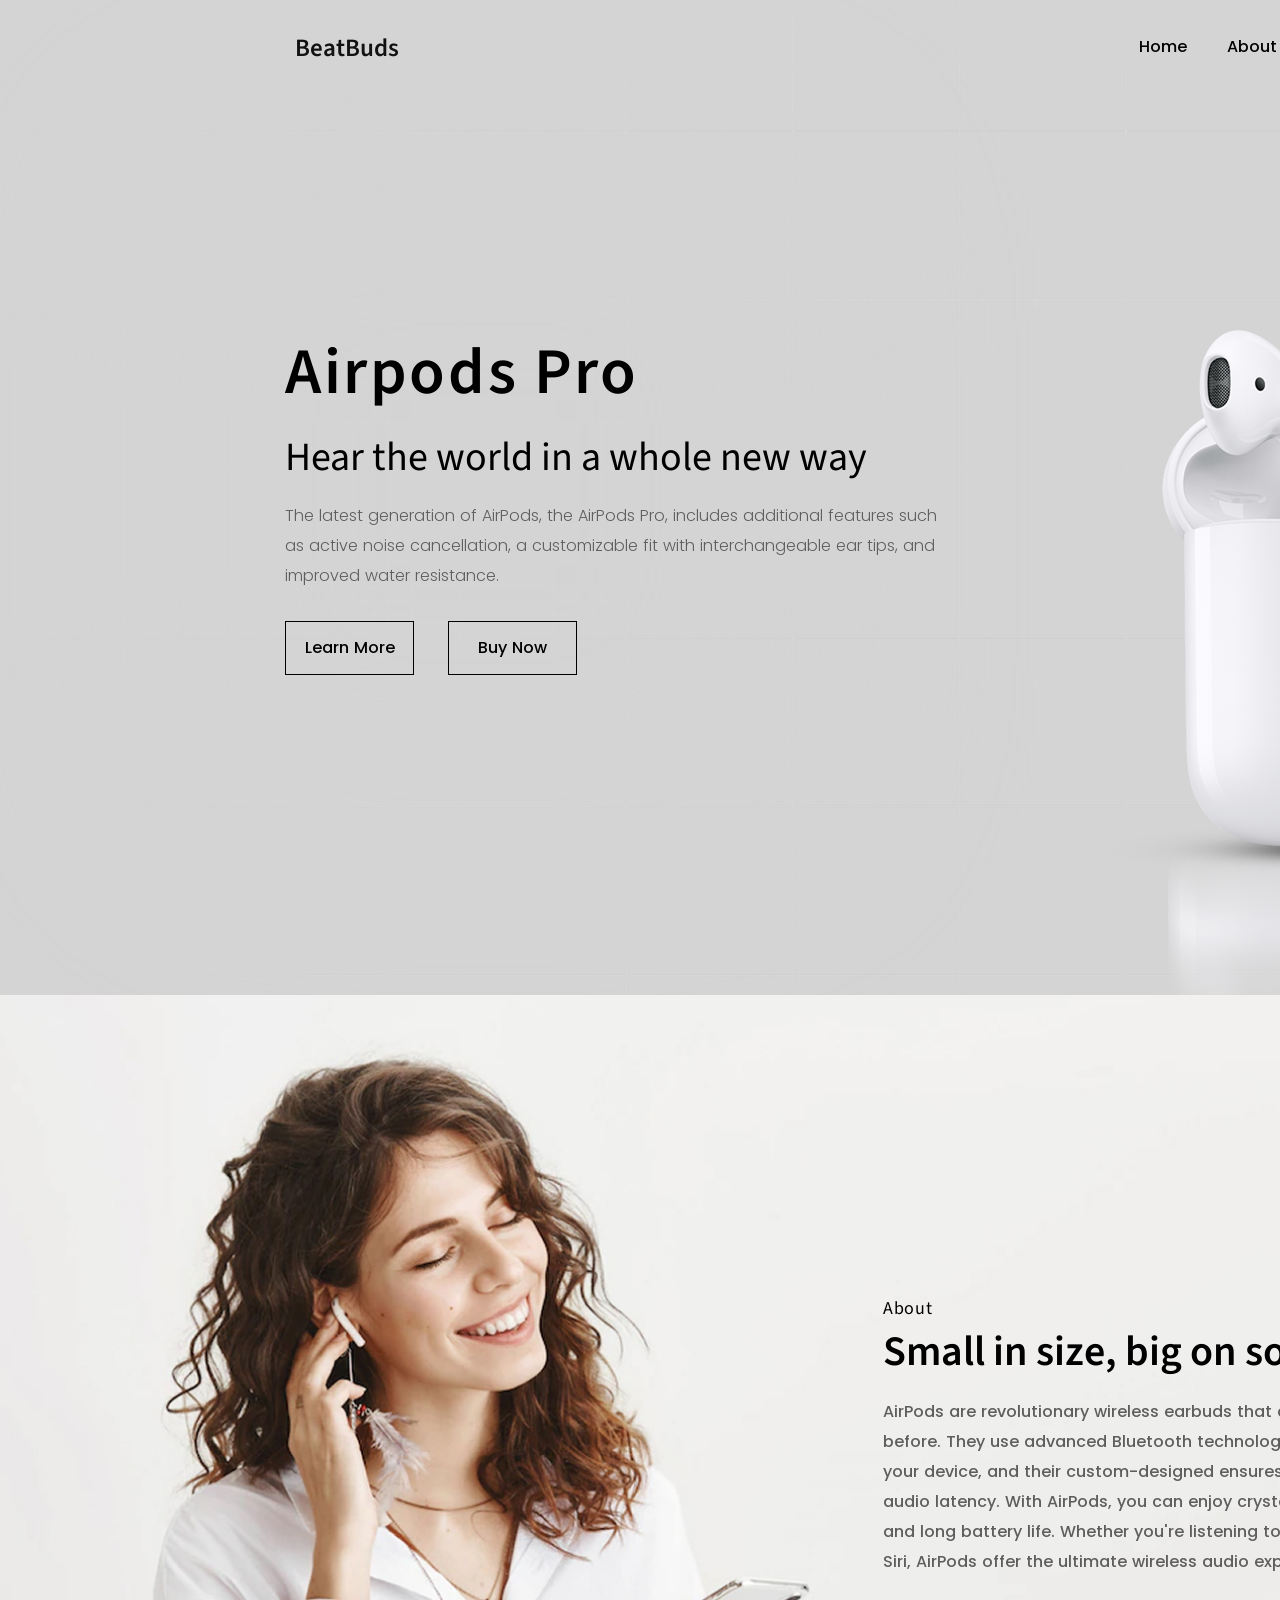
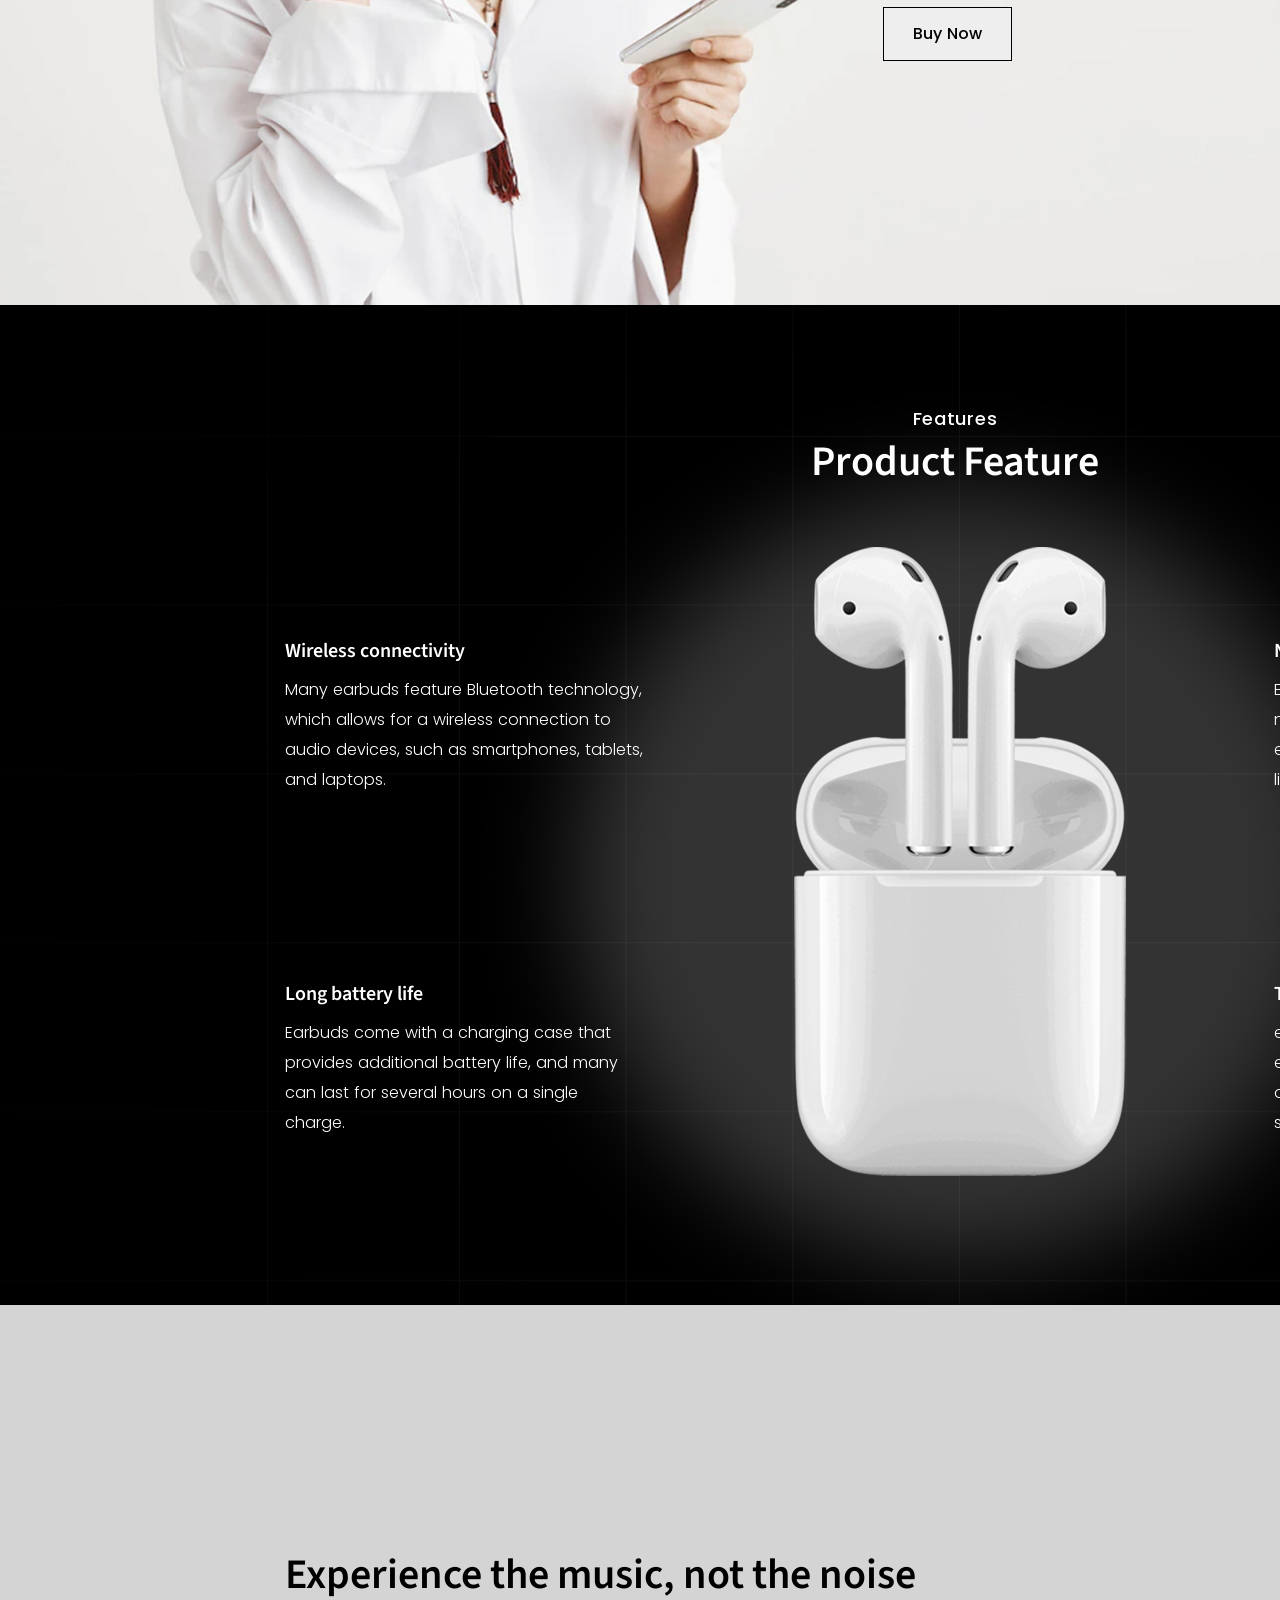
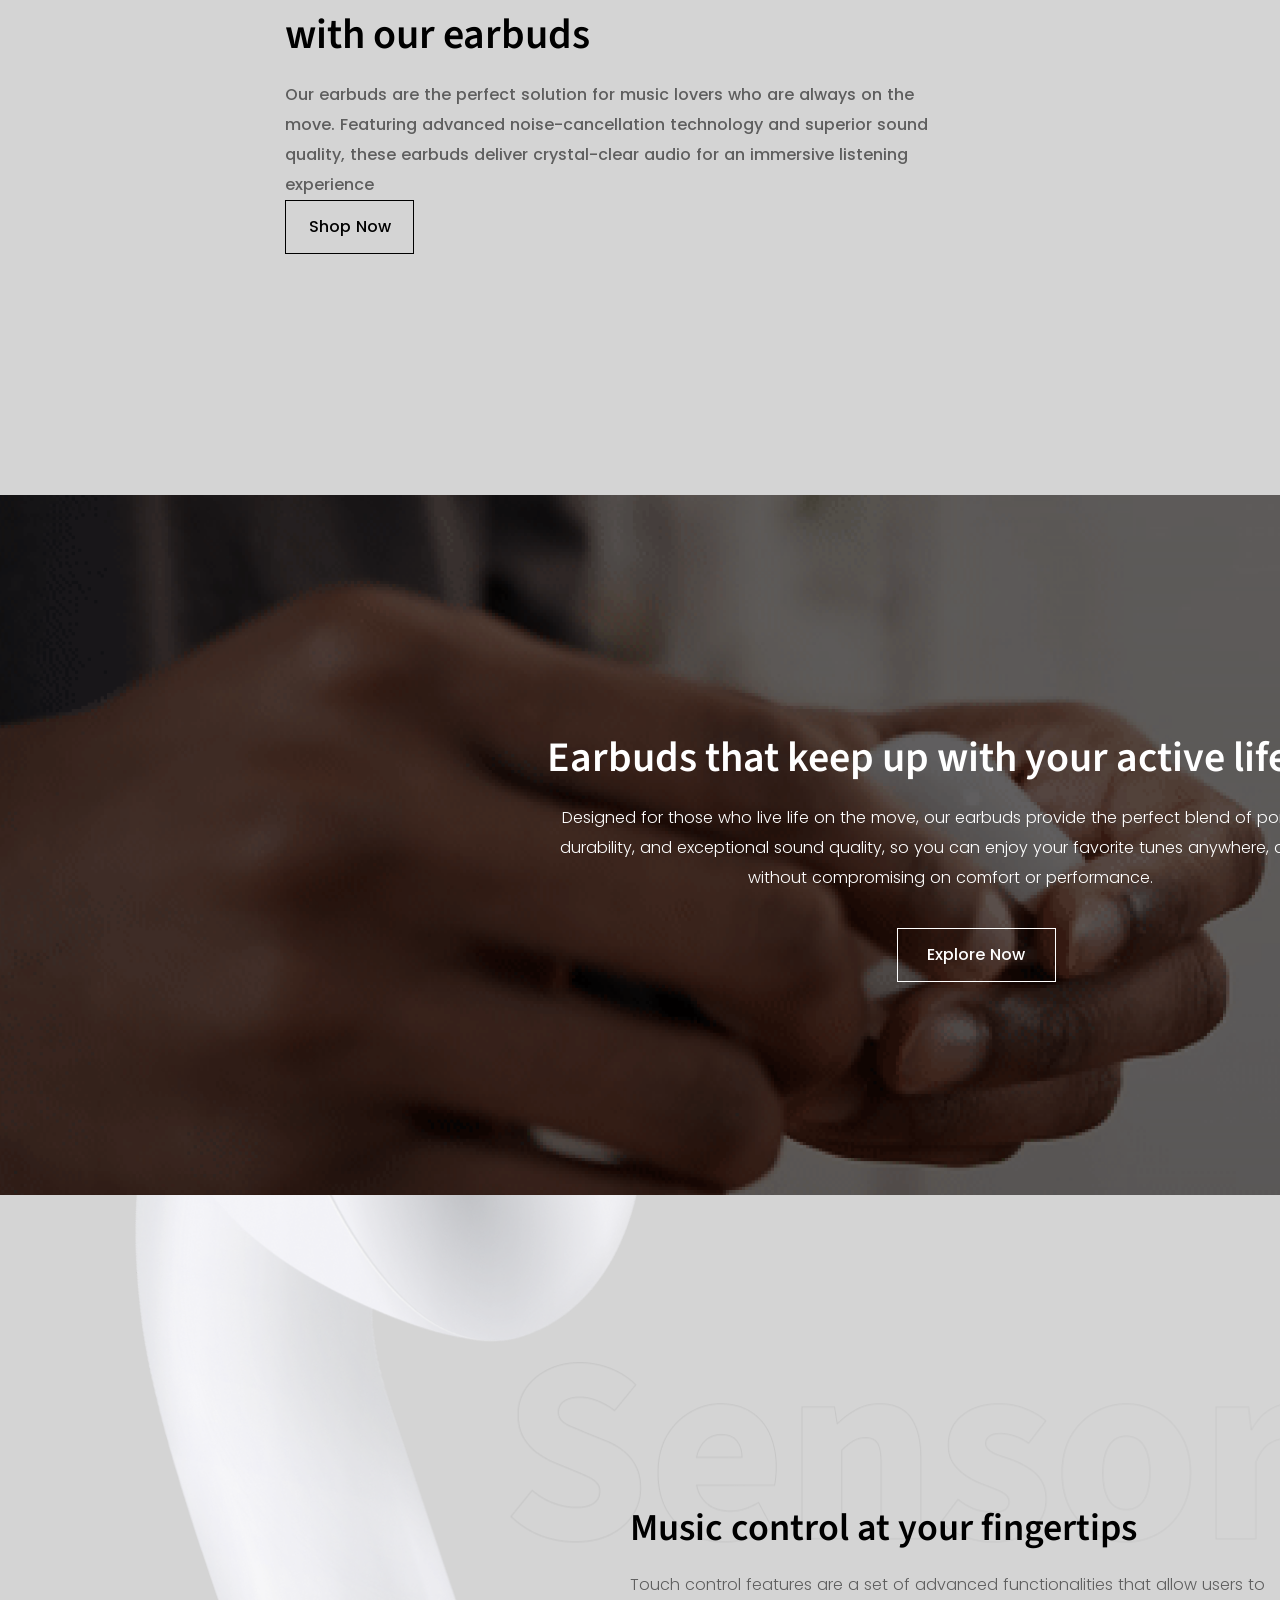
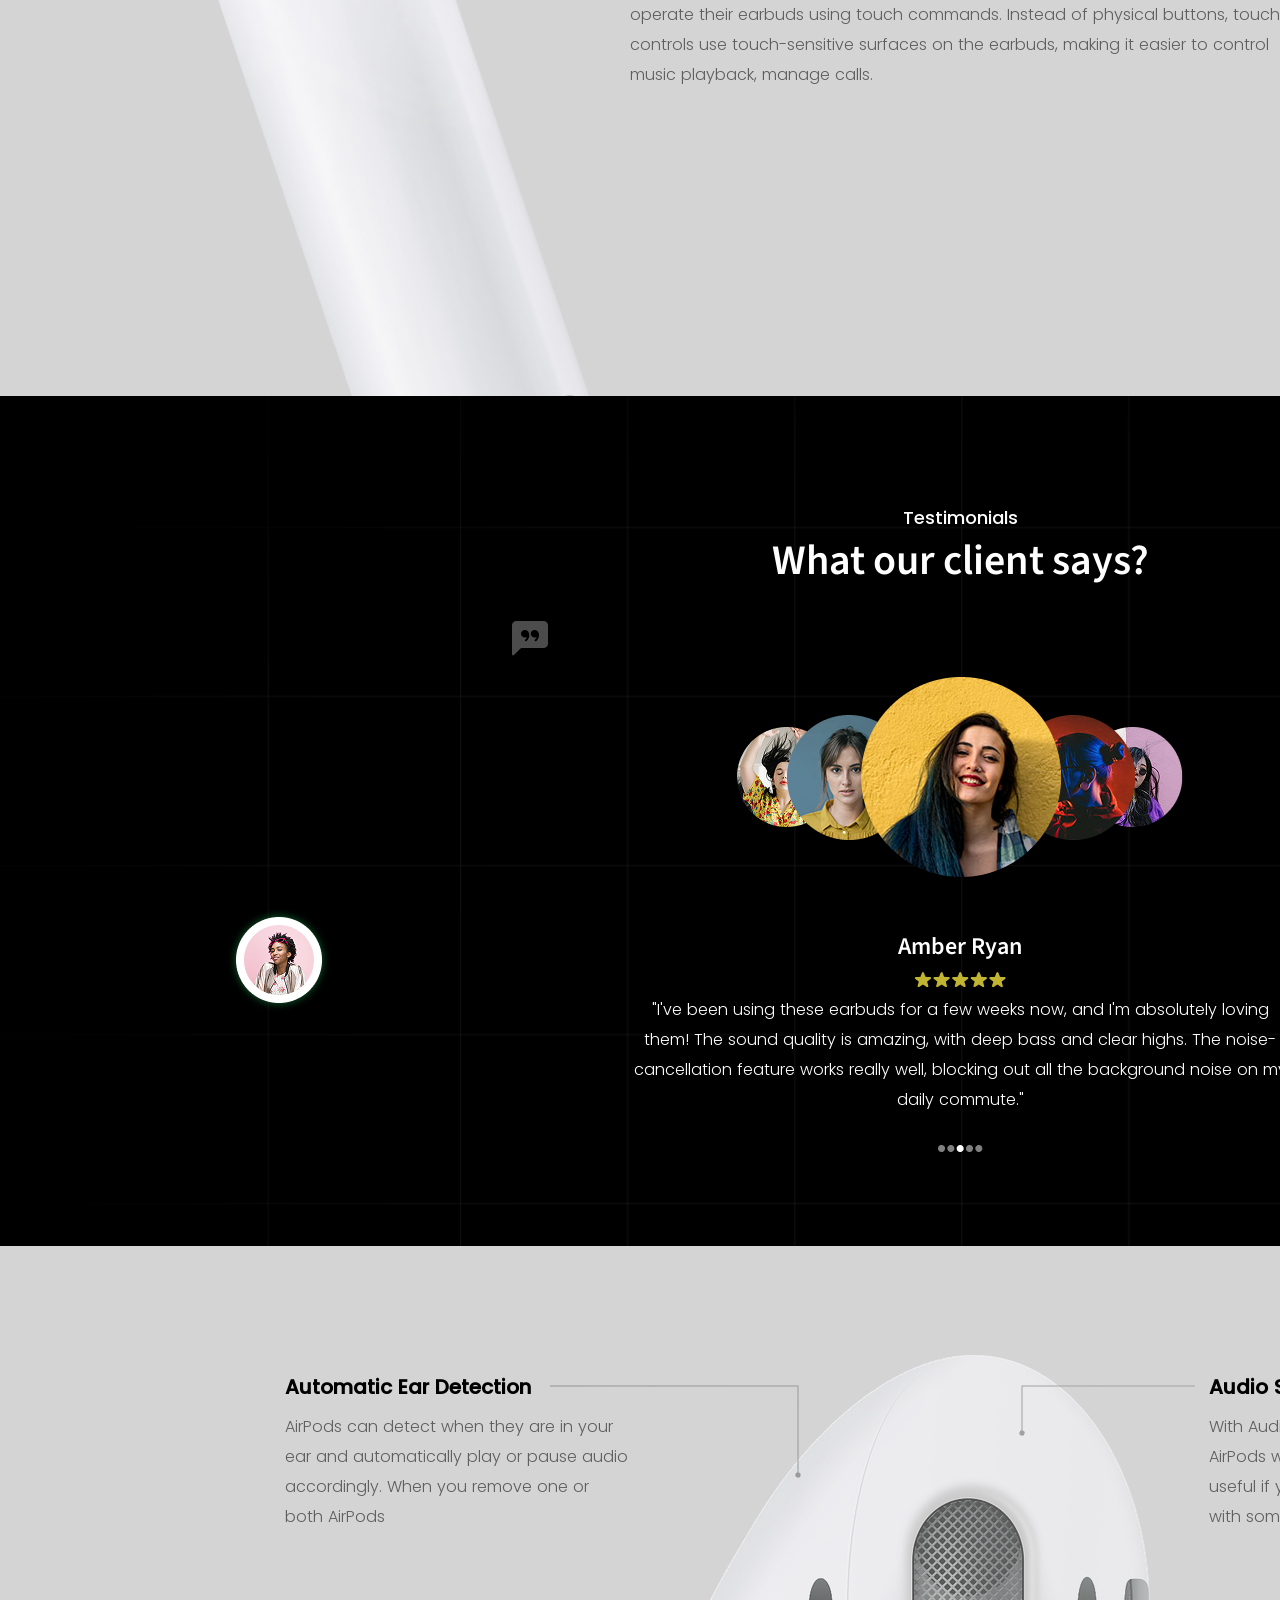
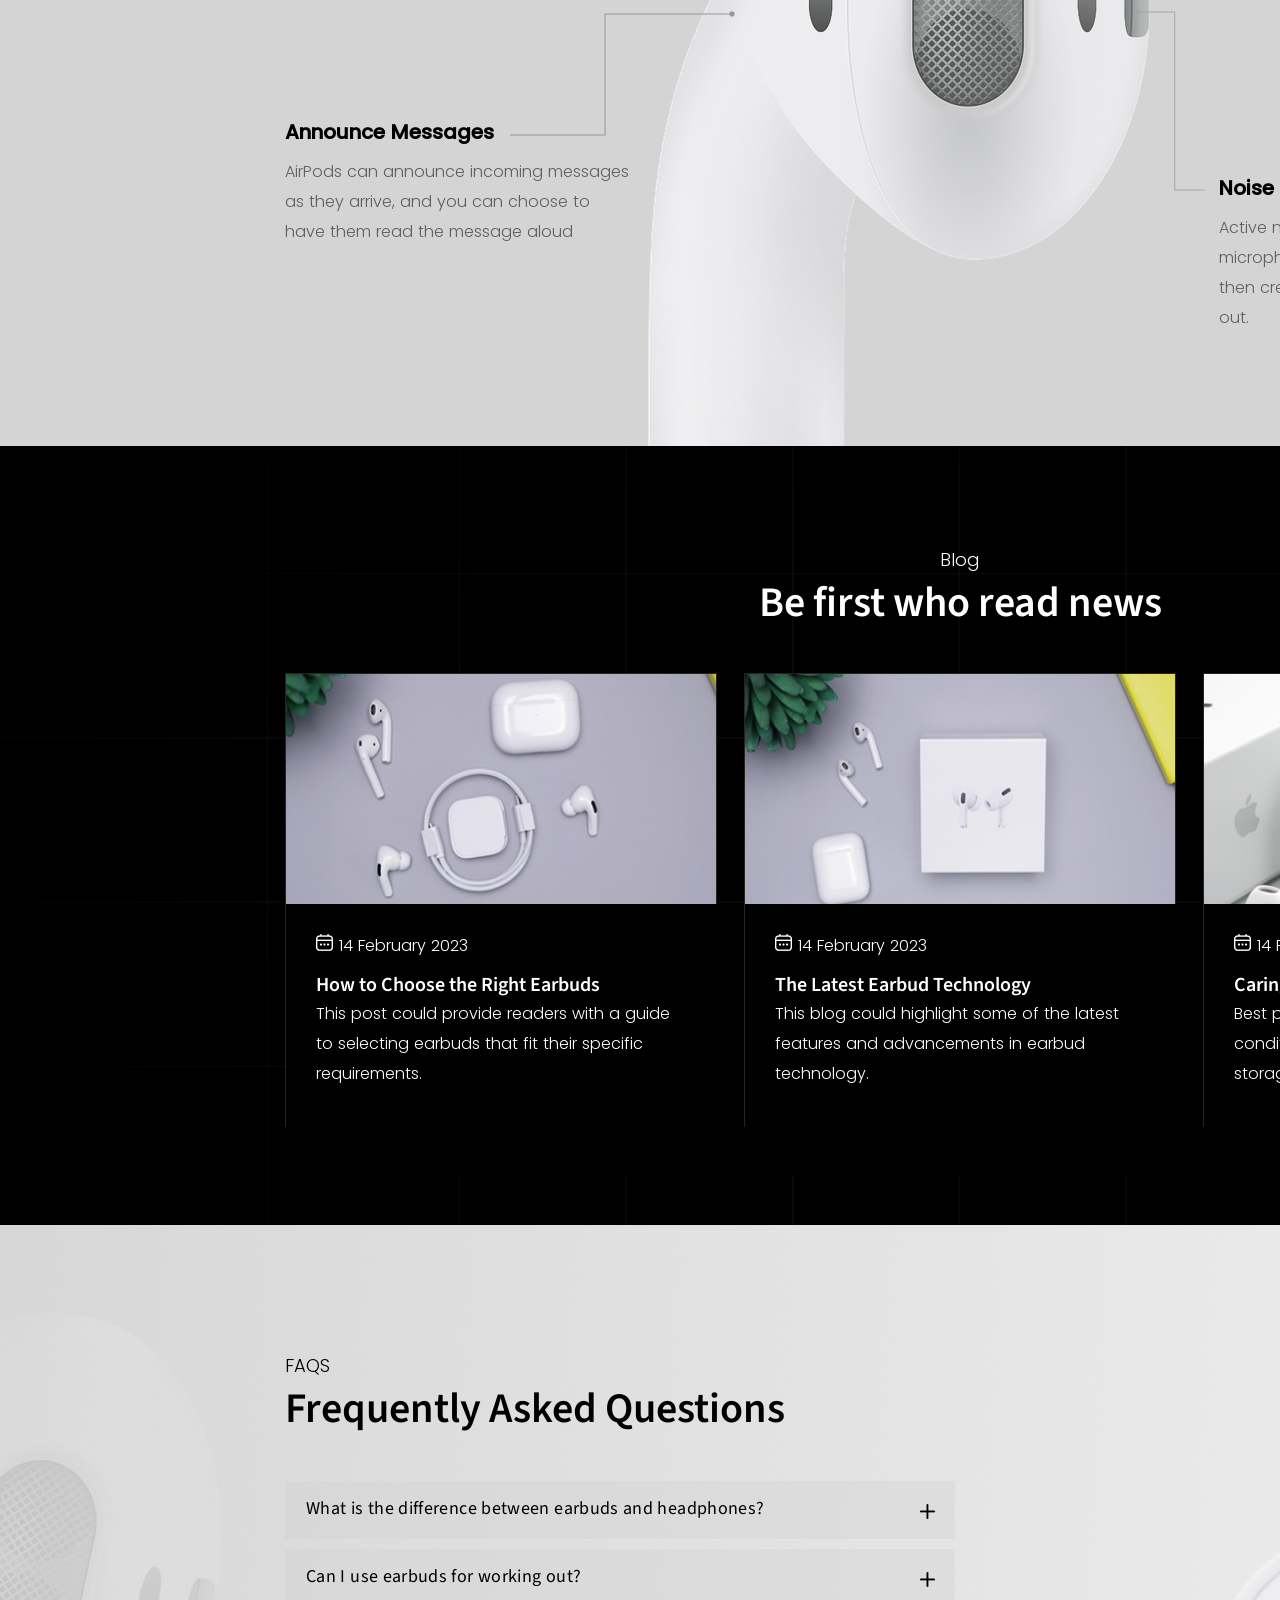
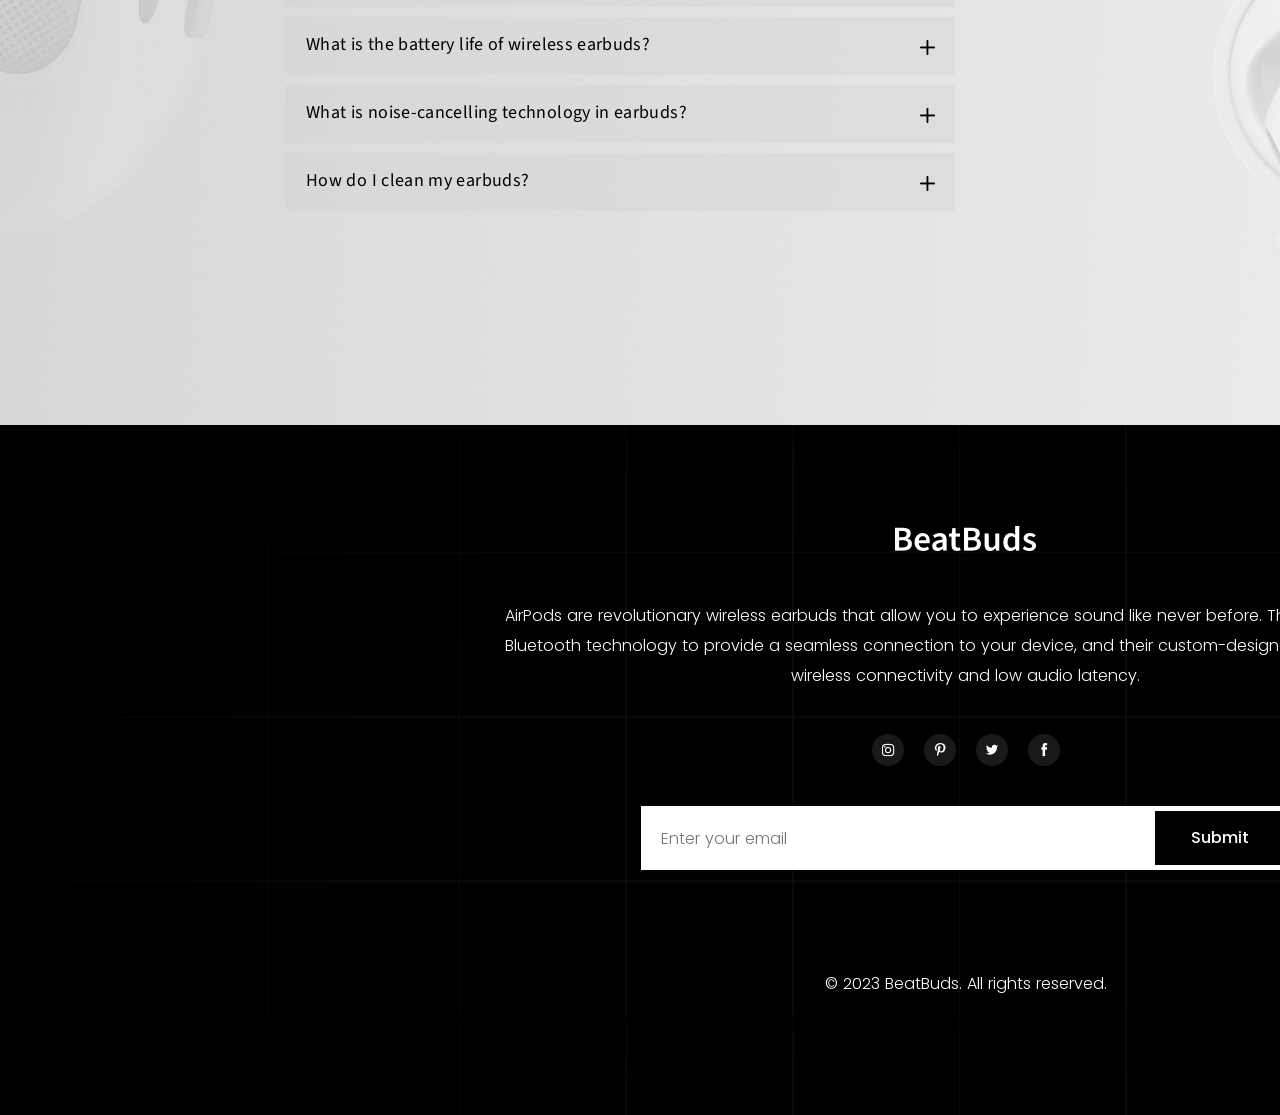
<file: index.html>
<!DOCTYPE html>
<html lang="en">
<head>
    <meta charset="UTF-8">
    <meta name="viewport" content="width=device-width, initial-scale=1.0">
    <link rel="stylesheet" href="css/main.css">
    <title>Document</title>
</head>
<body>
    <div class="container">
        <div class="nav">
            <p class="nav_h">BeatBuds</p>
            <div class="menu">
                <input type="button" value="Home"class="nav_but">
                <input type="button" value="About"class="nav_but">
                <input type="button" value="Product"class="nav_but">
                <input type="button" value="Contact"class="nav_but">
                <div class="line"></div>
                <img src="./images/user.png" alt="user">
                <img src="./images/bag-2.png" alt="bag">
            </div>
        </div>
        <div class="gradient_container_1">
            
        </div>
        <div class="container_center">
            <div class="text_center">
            <h1 class="container_center_h">Airpods Pro</h1>
            <h4 class="container_center_p">Hear the world in a whole new way</h4>
            <p class="container_center_d">The latest generation of AirPods, the AirPods Pro, includes additional features such<br> as active noise cancellation, a customizable fit with interchangeable ear tips, and<br> improved water resistance.</p>
            <a href="./black_theme.html"><input type="button" value="Learn More" class="cent_but"></a>
            <input type="button" value="Buy Now" class="cent_but">
            </div>
            <img src="./images/airpods.png" alt="Airpods Pro">
        </div>
    </div>
    <div class="container_1">
        <div class="container_1_content">
            <p class="container_1_about">About</p>
            <p class="container_1_h">Small in size, big on sound</p>
            <p class="container_1_p">AirPods are revolutionary wireless earbuds that allow you to experience sound like never
                 before. They use advanced Bluetooth technology to provide a seamless connection to your
                  device, and their custom-designed ensures reliable wireless connectivity and low audio
                   latency. With AirPods, you can enjoy crystal-clear sound, intuitive touch controls, and long
                 battery life. Whether you're listening to music, taking phone calls, or activating Siri, AirPods offer
                 the ultimate wireless audio experience.</p>
            <input type="button" value="Buy Now" class="cent_but container_1_but">
        </div>
    </div>
    <div class="container_2">
        <div class="top_block">
            <p class="top_block_1">Features</p>
            <p class="top_block_2">Product Feature</p>
        </div>
        <div class="left_block_1">
            <p class="block_container_2_h">Wireless connectivity</p>
            <p class="block_container_2_p">Many earbuds feature Bluetooth technology, which allows for a wireless connection to audio devices, such as smartphones, tablets, and laptops.</p>
        </div>
        <div class="left_block_2">
            <p class="block_container_2_h">Long battery life</p>
            <p class="block_container_2_p">Earbuds come with a charging case that provides additional battery life, and many can last for several hours on a single<br> charge.</p>
        </div>
        <div class="central_block"></div>
        <img src="./images/airpods_container_2.png" class="central_img">
        <div class="right_block_1">
            <p class="block_container_2_h">Noise isolation/cancellation</p>
            <p class="block_container_2_p">Earbuds come with noise isolation or active noise cancellation features, which block out external noise and provide an immersive listening experience.</p>
        </div>
        <div class="right_block_2">
            <p class="block_container_2_h">Touch controls</p>
            <p class="block_container_2_p">earbuds allow you to tap on one or both earbuds to play or pause music, skip tracks, or answer and end phone calls also offer swipe gestures to adjust the volume.</p>
        </div>
        </div>
        <div class="container_3">
            <div class="container_3_center">
                <p class="container_3_h">Experience the music, not the noise 
with our earbuds</p>
                <p class="container_3_p">Our earbuds are the perfect solution for music lovers who are always on the move. Featuring advanced noise-cancellation technology and superior sound quality, these earbuds deliver crystal-clear audio for an immersive listening experience</p>
                <input type="button" value="Shop Now" class="cent_but">
            </div>
            <div class="container_3_circle"></div>
            <img src="./images/airpods_container_3.png" class="container_3_img">
        </div>
        <div class="container_4">
            <div class="content_4">
                <p class="content_4_h">Earbuds that keep up with your active lifestyle</p>
                <p class="content_4_p">Designed for those who live life on the move, our earbuds provide the perfect blend of portability, durability, and exceptional sound quality, so you can enjoy your favorite tunes anywhere, anytime, without compromising on comfort or performance.</p>
                <input type="button" value="Explore Now" class="cent_but_4">
            </div>
        </div>
        <div class="container_5">
            <div class="content_5">
                <p class="content_5_h">Music control at your fingertips</p>
                <p class="content_5_p">Touch control features are a set of advanced functionalities that allow users to operate their earbuds using touch commands. Instead of physical buttons, touch controls use touch-sensitive surfaces on the earbuds, making it easier to control music playback, manage calls.</p>
            </div>
        </div>
        <div class="container_6">
            <div class="title_6">
                <p class="title_6_small">Testimonials</p>
                <p class="title_6_big">What our client says?</p>
            </div>
            <img src="./images/Group 150.png" class="content_6">
            <div class="title_6_down">
                <p class="title_6_down_big">Amber Ryan</p>
                <img src="./images/Frame 1002.png" class="content_6_stars">
                <p class="title_6_down_small">"I've been using these earbuds for a few weeks now, and I'm absolutely loving them! The sound quality is amazing, with deep bass and clear highs. The noise-cancellation feature works really well, blocking out all the background noise on my daily commute."</p>
            </div>
            <img src="./images/Navigation Dots.png" class="Navigation_dot">
            <img src="./images/5_container_icons.png" class="content_6_icons">
        </div>
        <div class="container_7">
            <div class="title_7_lu">
                <p class="title_7_big">Automatic Ear Detection</p>
                <p class="title_7_small">AirPods can detect when they are in your ear and automatically play or pause audio accordingly. When you remove one or both AirPods</p>
            </div>
            <div class="title_7_ld">
                <p class="title_7_big">Announce Messages</p>
                <p class="title_7_small">AirPods can announce incoming messages as they arrive, and you can choose to have them read the message aloud</p>
            </div>
            <div class="title_7_ru">
                <p class="title_7_big">Audio Sharing</p>
                <p class="title_7_small">With Audio Sharing, you can share audio from your AirPods with another person's AirPods. This feature is useful if you want to watch a movie or listen to music with someone else.</p>
            </div>
            <div class="title_7_rd">
                <p class="title_7_big">Noise Cancellation</p>
                <p class="title_7_small">Active noise cancellation (ANC) headphones use microphones to detect and analyze external noise, then create an opposing sound wave to cancel it out.</p>
            </div>
        </div>
        <div class="container_8">
           <div class="title_8">
            <p class="title_8_p">Blog</p>
            <p class="title_8_h">Be first who read news</p>
           </div>
           <div class="content_8">
            <div class="content_8_b c8b_1">
                <div class="content_8_text">
                    <p class="date_8"><img src="./images/calendar.png" class="img_8">14 February 2023</p>
                    <p class="content_8_big">How to Choose the Right Earbuds</p>
                    <p class="content_8_small">This post could provide readers with a guide<br> to selecting earbuds that fit their specific<br> requirements.</p>
                </div>
            </div>
            <div class="content_8_b c8b_2">
                <div class="content_8_text">
                    <p class="date_8"><img src="./images/calendar.png" class="img_8">14 February 2023</p>
                    <p class="content_8_big">The Latest Earbud Technology</p>
                    <p class="content_8_small">This blog could highlight some of the latest <br>features and advancements in earbud<br> technology.</p>
                </div>
            </div>
            <div class="content_8_b c8b_3">
                <div class="content_8_text">
                    <p class="date_8"><img src="./images/calendar.png" class="img_8">14 February 2023</p>
                    <p class="content_8_big">Caring for Your Earbuds</p>
                    <p class="content_8_small">Best practices for keeping their earbuds in top<br> condition, including cleaning instructions,<br> storage recommendations.</p>
                </div>
            </div>
           </div>
        </div>
        <div class="container_9">
            <div class="content_9">
                <div class="text_9">
                    <p class="p_small_9">FAQs</p>
                    <p class="p_big_9">Frequently Asked Questions</p>
                </div>
                <div class="choice">
                    <div class="choice_part">
                        <div class="choice_verh">
                        <p>What is the difference between earbuds and headphones?</p>
                        <div class="img_cont_9"></div>
                        </div>
                        <p class="choice_niz">Battery life varies depending on the specific earbud model, but most<br> wireless earbuds can last anywhere from 4 to 10 hours on a single charge.</p>
                    </div>
                    <div class="choice_part">
                        <div class="choice_verh">
                        <p>Can I use earbuds for working out?</p>
                        <div class="img_cont_9"></div>
                        </div>
                        <p class="choice_niz">Battery life varies depending on the specific earbud model, but most<br> wireless earbuds can last anywhere from 4 to 10 hours on a single charge.</p>
                    </div>
                    <div class="choice_part">
                        <div class="choice_verh">
                        <p>What is the battery life of wireless earbuds?</p>
                        <div class="img_cont_9"></div>
                        </div>
                        <p class="choice_niz">Battery life varies depending on the specific earbud model, but most<br> wireless earbuds can last anywhere from 4 to 10 hours on a single charge.</p>
                    </div>
                    <div class="choice_part">
                        <div class="choice_verh">
                        <p>What is noise-cancelling technology in earbuds?</p>
                        <div class="img_cont_9"></div>
                        </div>
                        <p class="choice_niz">Battery life varies depending on the specific earbud model, but most<br> wireless earbuds can last anywhere from 4 to 10 hours on a single charge.</p>
                    </div>
                    <div class="choice_part">
                        <div class="choice_verh">
                        <p>How do I clean my earbuds?</p>
                        <div class="img_cont_9"></div>
                        </div>
                        <p class="choice_niz">Battery life varies depending on the specific earbud model, but most<br> wireless earbuds can last anywhere from 4 to 10 hours on a single charge.</p>
                    </div>
                </div>
            </div>
        </div>
        <footer>
            <img src="./images/logo_footer.png" class="footer_logo">
            <p>AirPods are revolutionary wireless earbuds that allow you to experience sound like never before. They use advanced<br> Bluetooth technology to provide a seamless connection to your device, and their custom-designed ensures reliable<br> wireless connectivity and low audio latency. </p>
            <div class="footer_icons"></div>
            <div class="footer_input">
                <input type="text" placeholder="Enter your email" class="footer_input_text">
                <input type="button" value="Submit" class="footer_input_but">
            </div>
            <p class="footer_copyright">© 2023 BeatBuds. All rights reserved.</p>
        </footer>
</body>

</html>
</file>
<file: css/main.css>
@font-face {
  font-family: SemiBold;
  src: url(../fonts/SourceSans3-SemiBold.ttf);
}
@font-face {
  font-family: Popins_medium;
  src: url(../fonts/Poppins-Medium.woff);
}
@font-face {
  font-family: Regular;
  src: url(../fonts/SourceSans3-Regular.ttf);
}
@font-face {
  font-family: PopinsLight;
  src: url(../fonts/Poppins-Light.woff);
}
.p_big_9, .content_8_big, .title_8_h, .title_6_down_big, .title_6_big, .content_5_h, .content_4_h, .container_3_h, .block_container_2_h, .top_block_2, .container_1_h, .container_center_h_black, .nav_h_black, .container_center_h, .nav_h {
  font-family: SemiBold;
  font-style: normal;
}

* {
  margin: 0;
  padding: 0;
}

.gradient_container_1 {
  position: absolute;
  width: 696px;
  height: 696px;
  left: 135px;
  top: 145px;
  background-color: #d4d4d4;
  opacity: 0.45;
  filter: blur(115px);
}

.container {
  width: 1920px;
  height: 955px;
  background-color: #d4d4d4;
  padding-bottom: 30px;
  background-image: url(../images/Rectangle.png);
  padding-top: 10px;
}

.nav {
  display: flex;
  align-items: center;
  padding: 20px;
  width: 1370px;
  height: 36px;
  margin-left: 285px;
  gap: 740px;
}

.nav_h {
  font-size: 25px;
  margin-left: -10px;
}

.nav_but {
  font-family: Popins_medium;
  height: 24px;
  font-style: normal;
  font-weight: 500;
  font-size: 16px;
  line-height: 24px;
  color: #000000;
  border: none;
  background-color: #d4d4d4;
}

.nav_but:hover {
  font-weight: bold;
}

.menu {
  display: flex;
  flex-direction: row;
  align-items: flex-start;
  padding: 0px;
  gap: 40px;
  margin-right: 0;
}

.line {
  width: 0px;
  height: 24px;
  border: 1px solid rgba(0, 0, 0, 0.37);
}

.container_center_h {
  font-weight: 600;
  font-size: 65px;
  line-height: 93px;
  letter-spacing: 0.04em;
  color: #000000;
}

.container_center {
  margin-top: 240px;
  margin-left: 285px;
}

.container_center_p {
  margin-top: 10px;
  font-family: Regular;
  font-style: normal;
  font-weight: 400;
  font-size: 40px;
  line-height: 57px;
  color: #000000;
}

.container_center_d {
  font-family: PopinsLight;
  font-style: normal;
  font-weight: 300;
  font-size: 16px;
  line-height: 30px;
  color: #5E5E5E;
  margin-top: 15px;
}

.cent_but {
  width: 129px;
  height: 54px;
  border: 1px solid black;
  font-family: Popins_medium;
  font-weight: 500;
  font-size: 16px;
  line-height: 24px;
  color: #000000;
  background-color: transparent;
  transition: background-color 0.5s, color;
  transition: width 0.5s;
  margin: 30px;
  margin-left: 0;
}

.cent_but:hover {
  background-color: black;
  width: 150px;
  color: white;
}

.container_center {
  display: flex;
}

.text_center {
  z-index: 2;
}

.container_center img {
  position: absolute;
  left: 1111px;
  top: 151px;
}

.gradient_container_black {
  position: absolute;
  width: 696px;
  height: 696px;
  left: 1100px;
  top: 145px;
  background-color: #d4d4d4;
  opacity: 0.2;
  filter: blur(115px);
  border-radius: 50%;
}

.container_black {
  width: 1920px;
  height: 955px;
  background-color: #d4d4d4;
  padding-bottom: 30px;
  padding-top: 10px;
  background-color: #000000;
}

.nav_black {
  display: flex;
  align-items: center;
  padding: 20px;
  width: 1370px;
  height: 36px;
  margin-left: 285px;
  gap: 740px;
}

.nav_h_black {
  font-size: 25px;
  margin-left: -10px;
  color: #eeeeee;
}

.nav_but_black {
  font-family: Popins_medium;
  height: 24px;
  font-style: normal;
  font-weight: 500;
  font-size: 16px;
  line-height: 24px;
  color: #eeeeee;
  border: none;
  background-color: #000000;
}

.nav_but_black:hover {
  font-weight: bold;
}

.menu_black {
  display: flex;
  flex-direction: row;
  align-items: flex-start;
  padding: 0px;
  gap: 40px;
  margin-right: 0;
}

.line_black {
  width: 0px;
  height: 24px;
  border: 1px solid rgba(125, 125, 125, 0.37);
}

.container_center_h_black {
  font-weight: 600;
  font-size: 65px;
  line-height: 93px;
  letter-spacing: 0.04em;
  color: #ffffff;
}

.container_center_p_black {
  margin-top: 10px;
  font-family: Regular;
  font-style: normal;
  font-weight: 400;
  font-size: 40px;
  line-height: 57px;
  color: #ffffff;
}

.container_center {
  margin-top: 240px;
  margin-left: 285px;
}

.container_center_d_black {
  font-family: PopinsLight;
  font-style: normal;
  font-weight: 300;
  font-size: 16px;
  line-height: 30px;
  color: #ffffff;
  margin-top: 15px;
}

.cent_but_black {
  width: 129px;
  height: 54px;
  border: 1px solid rgb(255, 255, 255);
  font-family: Popins_medium;
  font-weight: 500;
  font-size: 16px;
  line-height: 24px;
  color: #ffffff;
  background-color: transparent;
  transition: background-color 0.5s, color;
  transition: width 0.5s;
  margin: 30px;
  margin-left: 0;
}

.cent_but_black:hover {
  background-color: rgb(255, 255, 255);
  width: 150px;
  color: rgb(0, 0, 0);
}

.container_center_black {
  display: flex;
}

.text_center {
  z-index: 2;
}

.img_black {
  position: absolute;
  left: 1111px;
  top: 200px;
}

.container_1 {
  width: 1920px;
  height: 910px;
  background-image: url(../images/container_2.png);
  background-size: cover;
  position: relative;
}

.container_1_content {
  width: 752px;
  height: 366px;
  position: absolute;
  top: 300px;
  left: 883px;
}

.container_1_but {
  background-color: #eeeeee;
}

.container_1_about {
  font-family: Regular;
  width: 57px;
  height: 27px;
  font-style: normal;
  font-weight: 400;
  font-size: 18px;
  line-height: 27px;
  letter-spacing: 0.04em;
  color: #000000;
}

.container_1_h {
  font-weight: 600;
  font-size: 42px;
  line-height: 60px;
  color: #000000;
  margin-bottom: 15px;
}

.container_1_p {
  font-family: Popins_medium;
  font-style: normal;
  font-weight: 300;
  font-size: 16px;
  line-height: 30px;
  color: #5E5E5E;
}

.container_2 {
  background-image: url(../images/container_2_img.png);
  width: 1920px;
  height: 1000px;
  position: relative;
  background-color: #000000;
}

.top_block_1 {
  font-family: Popins_medium;
  font-style: normal;
  font-weight: 400;
  font-size: 18px;
  line-height: 27px;
  text-align: center;
  letter-spacing: 0.04em;
  color: #FFFFFF;
}

.top_block_2 {
  font-weight: 700;
  font-size: 42px;
  line-height: 60px;
  text-align: center;
  text-transform: capitalize;
  color: #FFFFFF;
}

.top_block {
  position: absolute;
  top: 100px;
  left: 811px;
}

.left_block_1 {
  position: absolute;
  top: 332px;
  left: 285px;
  width: 361px;
  height: 120px;
}

.block_container_2_h {
  height: 28px;
  font-weight: 600;
  font-size: 20px;
  line-height: 28px;
  color: #FFFFFF;
  margin-bottom: 10px;
}

.block_container_2_p {
  font-family: PopinsLight;
  font-style: normal;
  font-weight: 300;
  font-size: 16px;
  line-height: 30px;
  color: #FFFFFF;
}

.left_block_2 {
  position: absolute;
  top: 675px;
  left: 285px;
  width: 361px;
  height: 120px;
}

.central_block {
  position: absolute;
  width: 768px;
  height: 768px;
  background: #FFFFFF;
  opacity: 0.2;
  filter: blur(50px);
  border-radius: 50%;
  top: 186px;
  left: 576px;
}

.central_img {
  top: 242px;
  left: 794px;
  position: absolute;
}

.right_block_1 {
  position: absolute;
  top: 332px;
  left: 1274px;
  width: 361px;
  height: 120px;
}

.right_block_2 {
  position: absolute;
  top: 675px;
  left: 1274px;
  width: 361px;
  height: 120px;
}

.container_3 {
  width: 1920px;
  height: 790px;
  position: relative;
  background-color: #d4d4d4;
}

.container_3_center {
  width: 675px;
  height: 309px;
  position: relative;
  top: 240px;
  left: 285px;
}

.container_3_h {
  width: 645px;
  height: 120px;
  font-weight: 600;
  font-size: 42px;
  line-height: 60px;
  color: #000000;
}

.container_3_p {
  width: 675px;
  height: 90px;
  font-family: Popins_medium;
  font-style: normal;
  font-weight: 300;
  font-size: 16px;
  line-height: 30px;
  color: #5E5E5E;
  margin-top: 15px;
}

.container_3_circle {
  border-radius: 50%;
  position: absolute;
  width: 598px;
  height: 598px;
  background: #FFFFFF;
  opacity: 0.4;
  filter: blur(125px);
  top: 101px;
  left: 715px;
  z-index: -1;
}

.container_3_img {
  position: absolute;
  bottom: 0;
  right: 0;
}

.container_4 {
  background-image: url(../images/video.png);
  width: 1920px;
  height: 700px;
  position: relative;
  background-size: cover;
  display: flex;
  align-items: center;
  justify-content: center;
}

.content_4_h {
  font-weight: 600;
  font-size: 42px;
  line-height: 60px;
  color: #FFFFFF;
}

.content_4_p {
  width: 808px;
  height: 90px;
  font-family: PopinsLight;
  font-style: normal;
  font-weight: 300;
  font-size: 16px;
  line-height: 30px;
  text-align: center;
  color: #FFFFFF;
}

.content_4 {
  display: flex;
  flex-direction: column;
  justify-content: center;
  text-align: center;
  gap: 15px;
  padding-top: 40px;
}

.cent_but_4 {
  background: transparent;
  width: 159px;
  height: 54px;
  border: 1px solid white;
  font-family: Popins_medium;
  font-weight: 500;
  font-size: 16px;
  line-height: 24px;
  color: white;
  transition: background-color 0.5s, color;
  margin: 20px;
  margin-left: 0;
  margin-left: 350px;
}

.cent_but_4:hover {
  background-color: white;
  color: black;
  border-color: black;
}

.container_5 {
  background-image: url(../images/container_5_img.png);
  width: 1290px;
  height: 495px;
  position: relative;
  background-size: cover;
  background-color: #d4d4d4;
  padding-left: 630px;
  padding-top: 306px;
}

.content_5 {
  width: 660px;
  height: 180px;
}

.content_5_h {
  font-weight: 600;
  font-size: 38px;
  line-height: 54px;
  color: #000000;
}

.content_5_p {
  margin-top: 15px;
  font-family: PopinsLight;
  font-style: normal;
  font-weight: 300;
  font-size: 16px;
  line-height: 30px;
  color: #5E5E5E;
}

.container_6 {
  background-image: url(../images/Rectangle_conent_6.png);
  padding-top: 20px;
  width: 1920px;
  height: 830px;
  position: relative;
  background-size: cover;
  background-color: #000000;
  display: flex;
  align-items: center;
  flex-direction: column;
}

.title_6_small {
  font-family: Popins_medium;
  font-style: normal;
  font-weight: 400;
  font-size: 18px;
  line-height: 27px;
  color: #FFFFFF;
}

.title_6 {
  margin-top: 88px;
  width: 379px;
  height: 87px;
  display: flex;
  flex-direction: column;
  align-items: center;
}

.title_6_big {
  font-weight: 600;
  font-size: 42px;
  line-height: 60px;
  color: #FFFFFF;
}

.content_6 {
  margin-top: 86px;
}

.title_6_down {
  margin-top: 53px;
  display: flex;
  flex-direction: column;
  align-items: center;
  margin-bottom: 30px;
}

.title_6_down_big {
  font-weight: 600;
  font-size: 24px;
  line-height: 34px;
  color: #FFFFFF;
}

.title_6_down_small {
  width: 654px;
  height: 120px;
  font-family: PopinsLight;
  font-style: normal;
  font-weight: 300;
  font-size: 16px;
  line-height: 30px;
  text-align: center;
  color: #FFFFFF;
  flex: none;
  order: 2;
  flex-grow: 0;
}

.content_6_stars {
  margin: 7px;
}

.content_6_icons {
  position: absolute;
  top: 215px;
}

.container_7 {
  background-image: url(../images/7_container.png);
  width: 1920px;
  height: 800px;
  position: relative;
  background-size: cover;
  background-color: #d4d4d4;
  display: flex;
  align-items: center;
  flex-direction: column;
}

.title_7_big {
  font-family: Popins_medium;
  font-style: normal;
  font-weight: 600;
  font-size: 20px;
  line-height: 30px;
  color: #000000;
}

.title_7_small {
  font-family: PopinsLight;
  font-style: normal;
  margin-top: 10px;
  font-weight: 300;
  font-size: 16px;
  line-height: 30px;
  color: #5E5E5E;
}

.title_7_lu {
  width: 345px;
  height: 130px;
  position: absolute;
  top: 126px;
  left: 285px;
}

.title_7_ld {
  width: 345px;
  height: 130px;
  position: absolute;
  top: 471px;
  left: 285px;
}

.title_7_ru {
  width: 426px;
  height: 160px;
  position: absolute;
  top: 126px;
  left: 1209px;
}

.title_7_rd {
  width: 426px;
  height: 160px;
  position: absolute;
  top: 527px;
  left: 1219px;
}

.container_8 {
  width: 1920px;
  height: 779px;
  position: relative;
  background-size: cover;
  background-color: #000000;
  display: flex;
  flex-direction: column;
  background-image: url(../images/container_8_background.png);
}

.title_8 {
  margin-top: 100px;
}

.title_8_p {
  font-family: PopinsLight;
  font-style: normal;
  font-weight: 400;
  font-size: 18px;
  line-height: 27px;
  text-align: center;
  color: #FFFFFF;
}

.title_8_h {
  font-weight: 600;
  font-size: 42px;
  line-height: 60px;
  text-align: center;
  color: #FFFFFF;
}

.content_8 {
  width: 1350px;
  height: 452px;
  margin-left: 285px;
  margin-top: 40px;
  display: flex;
  justify-content: space-between;
}

.content_8_b {
  background-position: top;
  border: 1px solid #242424;
  width: 430px;
  height: 452px;
  background-repeat: no-repeat;
  background-color: #000000;
  background-size: 441px 258px;
  transition: background-size 1s ease;
}

.content_8_b:hover {
  background-size: 485px 284px;
  transition: background-size 1s ease;
}

.c8b_1 {
  background-image: url(../images/img_1_8.png);
}

.c8b_2 {
  background-image: url(../images/img_2_8.png);
}

.c8b_3 {
  background-image: url(../images/img_3_8.png);
}

.content_8_text {
  margin-top: 230px;
  padding: 30px;
  height: 222px;
  width: 430px;
  gap: 10px;
  text-align: left;
  background-color: #000000;
  padding-bottom: 20px;
}

.date_8 {
  font-family: PopinsLight;
  font-style: normal;
  font-weight: 300;
  font-size: 16px;
  line-height: 24px;
  text-align: left;
  color: #FFFFFF;
  padding-bottom: 13px;
}

.img_8 {
  margin-right: 6px;
}

.content_8_big {
  font-weight: 600;
  font-size: 20px;
  line-height: 28px;
  text-align: left;
  color: #FFFFFF;
}

.content_8_small {
  font-family: PopinsLight;
  font-style: normal;
  font-weight: 300;
  font-size: 16px;
  line-height: 30px;
  color: #FFFFFF;
}

.container_9 {
  display: grid;
  width: 1920px;
  height: 800px;
  position: relative;
  background-size: cover;
  background: linear-gradient(91.24deg, #d4d4d4 -9.94%, rgba(216, 216, 216, 0) 150.38%);
  background-image: url(../images/container_9.png);
}

.content_9 {
  margin-left: 285px;
  margin-top: 127px;
}

.p_small_9 {
  font-family: PopinsLight;
  font-style: normal;
  font-weight: 400;
  font-size: 1.125rem;
  line-height: 27px;
  text-align: left;
  text-transform: uppercase;
  color: #000000;
}

.p_big_9 {
  font-weight: 600;
  font-size: 2.625rem;
  line-height: 60px;
  text-align: left;
  text-transform: capitalize;
  color: #000000;
}

.choice {
  margin-top: 42px;
}

.choice_part {
  width: 670px;
  height: 45px;
  background: rgba(209, 209, 209, 0.39);
  padding-top: 13px;
  transition: all 0.4s ease;
  position: relative;
  overflow: hidden;
  margin-bottom: 10px;
}

.choice_verh {
  display: flex;
  justify-content: space-between;
}

.choice_verh p {
  font-family: Regular;
  font-style: normal;
  font-weight: 400;
  font-size: 1.125rem;
  line-height: 30px;
  letter-spacing: 0.02em;
  color: #000000;
  margin-left: 21px;
}

.img_cont_9 {
  margin-right: 20px;
  margin-top: 10px;
  width: 15px;
  height: 15px;
  background-image: url(../images/plus.png);
  transition: all 0.4s ease;
}

.choice_part:hover {
  height: 136px;
}

.choice_part:hover .img_cont_9 {
  background-image: url(../images/minus.png);
  height: 1.88px;
}

.choice_niz {
  font-family: PopinsLight;
  font-style: normal;
  font-weight: 300;
  font-size: 1rem;
  line-height: 30px;
  color: #5E5E5E;
  display: none;
  transition: all 0.4s ease;
}

.choice_part:hover .choice_niz {
  display: block;
  margin-top: 10px;
  margin-left: 20px;
}

footer {
  background-image: url(../images/footer.png);
  height: 589px;
  width: 1915px;
  background-color: #000000;
  display: flex;
  flex-direction: column;
  align-items: center;
  padding-top: 101px;
  padding-left: 8px;
}

.footer_logo {
  width: 141px;
  height: 25px;
}

footer p {
  width: 938px;
  height: 90px;
  font-family: PopinsLight;
  font-style: normal;
  font-weight: 300;
  font-size: 1rem;
  line-height: 30px;
  text-align: center;
  color: #FFFFFF;
  margin-top: 50px;
}

.footer_icons {
  width: 188px;
  height: 32px;
  background-image: url(../images/footer_icons.png);
  background-size: cover;
  margin-top: 43px;
}

.footer_input {
  margin-top: 40px;
  display: flex;
  gap: 10px;
  width: 644px;
  height: 64px;
  background-color: #FFFFFF;
  align-items: center;
  padding-right: 5px;
}

.footer_input input[type=text] {
  width: 500px;
  height: 64px;
  border: none;
  padding-left: 20px;
  font-family: PopinsLight;
  font-style: normal;
  font-weight: 300;
  font-size: 1rem;
  line-height: 30px;
  color: #000000;
  outline: none;
}

.footer_input input[type=button] {
  width: 134px;
  height: 54px;
  border: none;
  background-color: #000000;
  color: #FFFFFF;
  font-family: Popins_medium;
  font-style: normal;
  font-weight: 500;
  font-size: 1rem;
  line-height: 24px;
  cursor: pointer;
  transition: all 0.4s ease;
}

.footer_input input[type=button]:hover {
  width: 134px;
  height: 54px;
  border: none;
  background-color: #FFFFFF;
  color: #000000;
  font-family: Popins_medium;
  font-style: normal;
  font-weight: 500;
  font-size: 1rem;
  line-height: 24px;
  cursor: pointer;
  transition: all 0.4s ease;
}

.footer_copyright {
  margin-top: 103px;
  font-family: PopinsLight;
  font-style: normal;
  font-weight: 300;
  font-size: 1rem;
  line-height: 21px;
  color: #FFFFFF;
}

@media screen and (max-width: 600px) {
  * {
    margin: 0;
    padding: 0;
  }
  .gradient_container_1 {
    position: absolute;
    width: 296px;
    height: 296px;
    left: 30px;
    top: 145px;
    background: #FFFFFF;
    opacity: 0.45;
    filter: blur(115px);
  }
  .container {
    overflow: hidden;
    width: 100%;
    height: 955px;
    background-color: #d4d4d4;
    padding-bottom: 30px;
    background-image: url(../images/Rectangle.png);
    padding-top: 10px;
  }
  .nav {
    display: flex;
    align-items: center;
    padding: 10px;
    width: 100%;
    margin-left: 10px;
    gap: 5px;
    flex-wrap: wrap;
  }
  .nav_h {
    font-family: SemiBold;
    font-size: 1, 5625rem;
    margin-left: -10px;
    margin-bottom: 10px;
  }
  .nav_but {
    font-family: Popins_medium;
    height: 24px;
    font-style: normal;
    font-weight: 500;
    font-size: 1rem;
    line-height: 24px;
    color: #000000;
    border: none;
    background-color: #d4d4d4;
  }
  .nav_but:hover {
    font-weight: bold;
  }
  .menu {
    display: flex;
    flex-wrap: wrap;
    flex-direction: row;
    align-items: center;
    padding: 0px;
    gap: 15px;
  }
  .line {
    width: 0px;
    height: 24px;
    border: 1px solid rgba(0, 0, 0, 0.37);
  }
  .container_center_h {
    font-family: SemiBold;
    font-style: normal;
    font-weight: 600;
    font-size: 4, 625rem;
    line-height: 93px;
    letter-spacing: 0.04em;
    color: #000000;
  }
  .container_center {
    margin-top: 200px;
    margin-left: 10px;
  }
  .container_center_p {
    margin-top: 10px;
    font-family: Regular;
    font-style: normal;
    font-weight: 400;
    font-size: 2, 5rem;
    line-height: 57px;
    color: #000000;
  }
  .container_center_d {
    font-family: PopinsLight;
    font-style: normal;
    font-weight: 300;
    font-size: 1rem;
    line-height: 30px;
    color: #5E5E5E;
    margin-top: 15px;
  }
  .cent_but {
    width: 159px;
    height: 54px;
    border: 1px solid black;
    font-family: Popins_medium;
    font-weight: 500;
    font-size: 1rem;
    line-height: 24px;
    color: #000000;
    background-color: transparent;
    transition: background-color 0.5s, color;
    transition: width 0.5s;
    margin: 10px;
    margin-left: 0;
  }
  .cent_but:hover {
    background-color: black;
    width: 179px;
    color: white;
  }
  .container_center {
    display: flex;
  }
  .text_center {
    z-index: 2;
  }
  .container_center img {
    position: absolute;
    left: 0px;
    top: 151px;
    filter: opacity(50%);
  }
  .container_1 {
    overflow: hidden;
    width: 100%;
    height: 910px;
    background-size: cover;
    background-position: 10% 60%;
    position: relative;
    background-image: none;
    background-color: #FFFFFF;
  }
  .container_1_content {
    width: 350px;
    height: 500px;
    position: absolute;
    top: 200px;
    left: 10px;
    display: flex;
    flex-direction: column;
  }
  .container_1_but {
    background-color: transparent;
    height: 30px;
  }
  .container_1_about {
    font-family: Regular;
    width: 57px;
    height: 27px;
    font-style: normal;
    font-weight: 400;
    font-size: 1, 125rem;
    line-height: 27px;
    letter-spacing: 0.04em;
    color: #000000;
  }
  .container_1_h {
    font-family: SemiBold;
    font-style: normal;
    font-weight: 600;
    font-size: 2, 625rem;
    line-height: 60px;
    color: #000000;
    margin-bottom: 15px;
  }
  .container_1_p {
    font-family: Popins_medium;
    font-style: normal;
    font-weight: 300;
    font-size: 1rem;
    line-height: 30px;
    color: #5E5E5E;
  }
  .container_2 {
    overflow: hidden;
    background-image: url(../images/container_2_img.png);
    width: 100%;
    height: 1500px;
    position: relative;
    background-color: #000000;
  }
  .top_block_1 {
    font-family: Popins_medium;
    font-style: normal;
    font-weight: 400;
    font-size: 1, 125rem;
    line-height: 27px;
    text-align: center;
    letter-spacing: 0.04em;
    color: #FFFFFF;
  }
  .top_block_2 {
    font-family: SemiBold;
    font-style: normal;
    font-weight: 700;
    font-size: 2, 625rem;
    line-height: 60px;
    text-align: center;
    text-transform: capitalize;
    color: #FFFFFF;
  }
  .top_block {
    position: absolute;
    top: 100px;
    left: 60px;
  }
  .left_block_1 {
    position: absolute;
    display: flex;
    flex-direction: column;
    align-items: center;
    top: 250px;
    left: 20px;
    width: 361px;
    height: 120px;
  }
  .block_container_2_h {
    height: 28px;
    font-family: SemiBold;
    font-style: normal;
    font-weight: 600;
    font-size: 1, 25rem;
    line-height: 28px;
    color: #FFFFFF;
    margin-bottom: 10px;
  }
  .block_container_2_p {
    font-family: PopinsLight;
    font-style: normal;
    font-weight: 300;
    font-size: 1rem;
    line-height: 30px;
    color: #FFFFFF;
  }
  .left_block_2 {
    position: absolute;
    display: flex;
    flex-direction: column;
    align-items: center;
    top: 450px;
    left: 20px;
    width: 361px;
    height: 120px;
  }
  .central_block {
    position: absolute;
    width: 300px;
    height: 300px;
    background: #FFFFFF;
    opacity: 0.2;
    filter: blur(50px);
    border-radius: 50%;
    top: 625px;
    left: 50px;
  }
  .central_img {
    top: 625px;
    left: 100px;
    position: absolute;
    width: 150px;
    height: 300px;
  }
  .right_block_1 {
    position: absolute;
    display: flex;
    flex-direction: column;
    align-items: center;
    top: 1000px;
    left: 20px;
    width: 361px;
    height: 120px;
  }
  .right_block_2 {
    position: absolute;
    display: flex;
    flex-direction: column;
    align-items: center;
    top: 1200px;
    left: 20px;
    width: 361px;
    height: 120px;
  }
  .container_3 {
    overflow: hidden;
    width: 100%;
    height: 790px;
    position: relative;
    background-color: #d4d4d4;
    padding-top: -100px;
  }
  .container_3_center {
    position: absolute;
    top: 100px;
    width: 360px;
    height: 600px;
    margin-left: -260px;
    z-index: 3;
  }
  .container_3_h {
    width: 360px;
    height: 240px;
    font-family: SemiBold;
    font-style: normal;
    font-weight: 600;
    font-size: 2, 625rem;
    line-height: 60px;
    color: #000000;
  }
  .container_3_p {
    width: 360px;
    height: 200px;
    font-family: Popins_medium;
    font-style: normal;
    font-weight: 300;
    font-size: 1rem;
    line-height: 30px;
    color: #5E5E5E;
    margin-top: 30px;
  }
  .container_3_circle {
    border-radius: 50%;
    position: absolute;
    width: 598px;
    height: 598px;
    background: #FFFFFF;
    opacity: 0.4;
    filter: blur(125px);
    top: 101px;
    left: 715px;
    z-index: -1;
  }
  .container_3_img {
    position: absolute;
    bottom: 0;
    right: 0;
  }
  .container_4 {
    overflow: hidden;
    background-image: url(../images/video.png);
    width: 100%;
    height: 700px;
    position: relative;
    background-size: cover;
    display: flex;
    align-items: center;
    justify-content: center;
  }
  .content_4_h {
    font-family: SemiBold;
    font-style: normal;
    font-weight: 600;
    font-size: 2.625rem;
    line-height: 60px;
    width: 370px;
    color: #FFFFFF;
  }
  .content_4_p {
    width: 370px;
    height: 90px;
    font-family: PopinsLight;
    font-style: normal;
    font-weight: 300;
    font-size: 1rem;
    line-height: 30px;
    text-align: center;
    color: #FFFFFF;
  }
  .content_4 {
    display: flex;
    flex-direction: column;
    justify-content: center;
    text-align: center;
    gap: 15px;
    width: 380px;
    padding-top: 40px;
  }
  .cent_but_4 {
    background: transparent;
    width: 159px;
    height: 54px;
    border: 1px solid white;
    font-family: Popins_medium;
    font-weight: 500;
    font-size: 1rem;
    line-height: 24px;
    color: white;
    transition: background-color 0.5s, color;
    margin: 20px;
    margin-top: 100px;
    margin-left: 100px;
  }
  .cent_but_4:hover {
    background-color: white;
    color: black;
    border-color: black;
  }
  .container_5 {
    overflow: hidden;
    background-image: url(../images/container_5_img.png);
    width: 100%;
    height: 495px;
    position: relative;
    background-size: cover;
    background-color: #d4d4d4;
    padding-left: 10px;
    padding-top: 250px;
  }
  .content_5 {
    width: 380px;
    height: 180px;
  }
  .content_5_h {
    font-family: SemiBold;
    font-style: normal;
    font-weight: 600;
    font-size: 2, 375rem;
    line-height: 54px;
    color: #000000;
  }
  .content_5_p {
    margin-top: 15px;
    font-family: PopinsLight;
    font-style: normal;
    font-weight: 300;
    font-size: 1rem;
    line-height: 30px;
    color: #5E5E5E;
  }
  .container_6 {
    overflow: hidden;
    background-image: url(../images/Rectangle_conent_6.png);
    padding-top: 20px;
    width: 100%;
    height: 830px;
    position: relative;
    background-size: cover;
    background-color: #000000;
    display: flex;
    align-items: center;
    flex-direction: column;
  }
  .title_6_small {
    font-family: Popins_medium;
    font-style: normal;
    font-weight: 400;
    font-size: 1.125rem;
    line-height: 27px;
    color: #FFFFFF;
  }
  .title_6 {
    margin-top: 88px;
    width: 379px;
    height: 87px;
    display: flex;
    flex-direction: column;
    align-items: center;
  }
  .title_6_big {
    font-family: SemiBold;
    font-style: normal;
    font-weight: 600;
    font-size: 2.625rem;
    line-height: 60px;
    color: #FFFFFF;
  }
  .content_6 {
    margin-top: 86px;
    width: 350px;
  }
  .title_6_down {
    margin-top: 53px;
    display: flex;
    flex-direction: column;
    align-items: center;
    margin-bottom: 30px;
  }
  .title_6_down_big {
    font-family: SemiBold;
    font-style: normal;
    font-weight: 600;
    font-size: 2.5rem;
    line-height: 34px;
    color: #FFFFFF;
  }
  .title_6_down_small {
    width: 370px;
    height: 120px;
    font-family: PopinsLight;
    font-style: normal;
    font-weight: 300;
    font-size: 1rem;
    line-height: 30px;
    text-align: center;
    color: #FFFFFF;
    flex: none;
    order: 2;
    flex-grow: 0;
  }
  .Navigation_dot {
    margin-top: 70px;
  }
  .content_6_stars {
    margin: 7px;
  }
  .content_6_icons {
    display: none;
    top: 215px;
  }
  .container_7 {
    overflow: hidden;
    background-image: url(../images/7_container.png);
    width: 100%;
    height: 850px;
    position: relative;
    background-size: cover;
    background-color: #d4d4d4;
    display: flex;
    align-items: center;
    flex-direction: column;
  }
  .title_7_big {
    font-family: Popins_medium;
    font-style: normal;
    font-weight: 600;
    font-size: 1.25rem;
    line-height: 30px;
    color: #000000;
  }
  .title_7_small {
    font-family: PopinsLight;
    font-style: normal;
    margin-top: 10px;
    font-weight: 300;
    font-size: 1rem;
    line-height: 30px;
    color: #5E5E5E;
  }
  .title_7_lu {
    display: flex;
    flex-direction: column;
    align-items: center;
    width: 345px;
    height: 130px;
    position: absolute;
    top: 70px;
    left: 20px;
  }
  .title_7_ld {
    display: flex;
    flex-direction: column;
    align-items: center;
    width: 345px;
    height: 130px;
    position: absolute;
    top: 471px;
    left: 20px;
  }
  .title_7_ru {
    display: flex;
    flex-direction: column;
    align-items: center;
    width: 345px;
    height: 160px;
    position: absolute;
    top: 260px;
    left: 20px;
  }
  .title_7_rd {
    display: flex;
    flex-direction: column;
    align-items: center;
    width: 345px;
    height: 160px;
    position: absolute;
    top: 650px;
    left: 20px;
  }
  .container_8 {
    overflow: hidden;
    width: 100%;
    height: 1700px;
    position: relative;
    background-size: cover;
    background-color: #000000;
    display: flex;
    flex-direction: column;
    background-image: url(../images/container_8_background.png);
  }
  .title_8 {
    margin-top: 100px;
  }
  .title_8_p {
    font-family: PopinsLight;
    font-style: normal;
    font-weight: 400;
    font-size: 1.125rem;
    line-height: 27px;
    text-align: center;
    color: #FFFFFF;
  }
  .title_8_h {
    font-family: SemiBold;
    font-style: normal;
    font-weight: 600;
    font-size: 2.625rem;
    line-height: 60px;
    text-align: center;
    color: #FFFFFF;
  }
  .content_8 {
    width: 350px;
    height: 452px;
    margin-left: 20px;
    margin-top: 40px;
    display: flex;
    flex-direction: column;
    justify-content: space-between;
  }
  .content_8_b {
    background-position: top;
    border: 1px solid #242424;
    width: 350px;
    height: 452px;
    background-repeat: no-repeat;
    background-color: #000000;
    background-size: 350px 258px;
    transition: background-size 1s ease;
  }
  .content_8_b:hover {
    background-size: 340px 284px;
    transition: background-size 1s ease;
  }
  .c8b_1 {
    background-image: url(../images/img_1_8.png);
  }
  .c8b_2 {
    background-image: url(../images/img_2_8.png);
  }
  .c8b_3 {
    background-image: url(../images/img_3_8.png);
  }
  .content_8_text {
    margin-top: 230px;
    padding: 30px;
    height: 222px;
    width: 300px;
    gap: 10px;
    text-align: left;
    background-color: #000000;
    padding-bottom: 20px;
  }
  .date_8 {
    font-family: PopinsLight;
    font-style: normal;
    font-weight: 300;
    font-size: 1rem;
    line-height: 24px;
    text-align: left;
    color: #FFFFFF;
    padding-bottom: 13px;
  }
  .img_8 {
    margin-right: 6px;
  }
  .content_8_big {
    font-family: SemiBold;
    font-style: normal;
    font-weight: 600;
    font-size: 1.25rem;
    line-height: 28px;
    text-align: left;
    color: #FFFFFF;
  }
  .content_8_small {
    font-family: PopinsLight;
    font-style: normal;
    font-weight: 300;
    font-size: 1rem;
    line-height: 30px;
    color: #FFFFFF;
  }
  .container_9 {
    overflow: hidden;
    display: grid;
    width: 100%;
    height: 800px;
    position: relative;
    background-size: cover;
    background: linear-gradient(91.24deg, #D4D4D4 -9.94%, rgba(216, 216, 216, 0) 150.38%);
    background-image: url(../images/container_9.png);
  }
  .content_9 {
    margin-left: 10px;
    margin-top: 127px;
  }
  .p_small_9 {
    font-family: PopinsLight;
    font-style: normal;
    font-weight: 400;
    font-size: 1.125rem;
    line-height: 27px;
    text-align: left;
    text-transform: uppercase;
    color: #000000;
  }
  .p_big_9 {
    font-family: SemiBold;
    font-style: normal;
    font-weight: 600;
    font-size: 2.625;
    line-height: 60px;
    text-align: left;
    text-transform: capitalize;
    color: #000000;
  }
  .choice {
    margin-top: 42px;
  }
  .choice_part {
    width: 380px;
    height: 60px;
    background: rgba(209, 209, 209, 0.39);
    padding-top: 13px;
    transition: all 0.4s ease;
    position: relative;
    overflow: hidden;
    margin-bottom: 10px;
  }
  .choice_verh {
    display: flex;
    justify-content: space-between;
  }
  .choice_verh p {
    font-family: Regular;
    font-style: normal;
    font-weight: 400;
    font-size: 1.125rem;
    line-height: 30px;
    letter-spacing: 0.02em;
    color: #000000;
    margin-left: 21px;
  }
  .img_cont_9 {
    margin-right: 20px;
    margin-top: 10px;
    width: 15px;
    height: 15px;
    background-image: url(../images/plus.png);
    transition: all 0.4s ease;
  }
  .choice_part:hover {
    height: 136px;
  }
  .choice_part:hover .img_cont_9 {
    background-image: url(../images/minus.png);
    height: 1.88px;
  }
  .choice_niz {
    font-family: PopinsLight;
    font-style: normal;
    font-weight: 300;
    font-size: 1rem;
    line-height: 30px;
    color: #5E5E5E;
    display: none;
    transition: all 0.4s ease;
  }
  .choice_part:hover .choice_niz {
    display: block;
    margin-top: 10px;
    margin-left: 20px;
  }
  footer {
    overflow: hidden;
    background-image: url(../images/footer.png);
    height: 589px;
    width: 390%;
    background-color: #000000;
    display: flex;
    flex-direction: column;
    align-items: center;
    padding-top: 101px;
  }
  .footer_logo {
    width: 141px;
    height: 25px;
  }
  footer p {
    width: 380px;
    height: 90px;
    font-family: PopinsLight;
    font-style: normal;
    font-weight: 300;
    font-size: 1rem;
    line-height: 30px;
    text-align: center;
    color: #FFFFFF;
    margin-top: 50px;
  }
  .footer_icons {
    width: 188px;
    height: 32px;
    background-image: url(../images/footer_icons.png);
    background-size: cover;
    margin-top: 120px;
  }
  .footer_input {
    margin-top: 40px;
    display: flex;
    gap: 10px;
    width: 380px;
    height: 64px;
    background-color: #FFFFFF;
    align-items: center;
    padding-right: 5px;
  }
  .footer_input input[type=text] {
    width: 500px;
    height: 64px;
    border: none;
    padding-left: 20px;
    font-family: PopinsLight;
    font-style: normal;
    font-weight: 300;
    font-size: 1rem;
    line-height: 30px;
    color: #000000;
    outline: none;
  }
  .footer_input input[type=button] {
    width: 134px;
    height: 54px;
    border: none;
    background-color: #000000;
    color: #FFFFFF;
    font-family: Popins_medium;
    font-style: normal;
    font-weight: 500;
    font-size: 1rem;
    line-height: 24px;
    cursor: pointer;
    transition: all 0.4s ease;
  }
  .footer_input input[type=button]:hover {
    width: 134px;
    height: 54px;
    border: none;
    background-color: #FFFFFF;
    color: #000000;
    font-family: Popins_medium;
    font-style: normal;
    font-weight: 500;
    font-size: 1rem;
    line-height: 24px;
    cursor: pointer;
    transition: all 0.4s ease;
  }
  .footer_copyright {
    margin-top: 103px;
    font-family: PopinsLight;
    font-style: normal;
    font-weight: 300;
    font-size: 1rem;
    line-height: 21px;
    color: #FFFFFF;
  }
}/*# sourceMappingURL=main.css.map */
</file>
